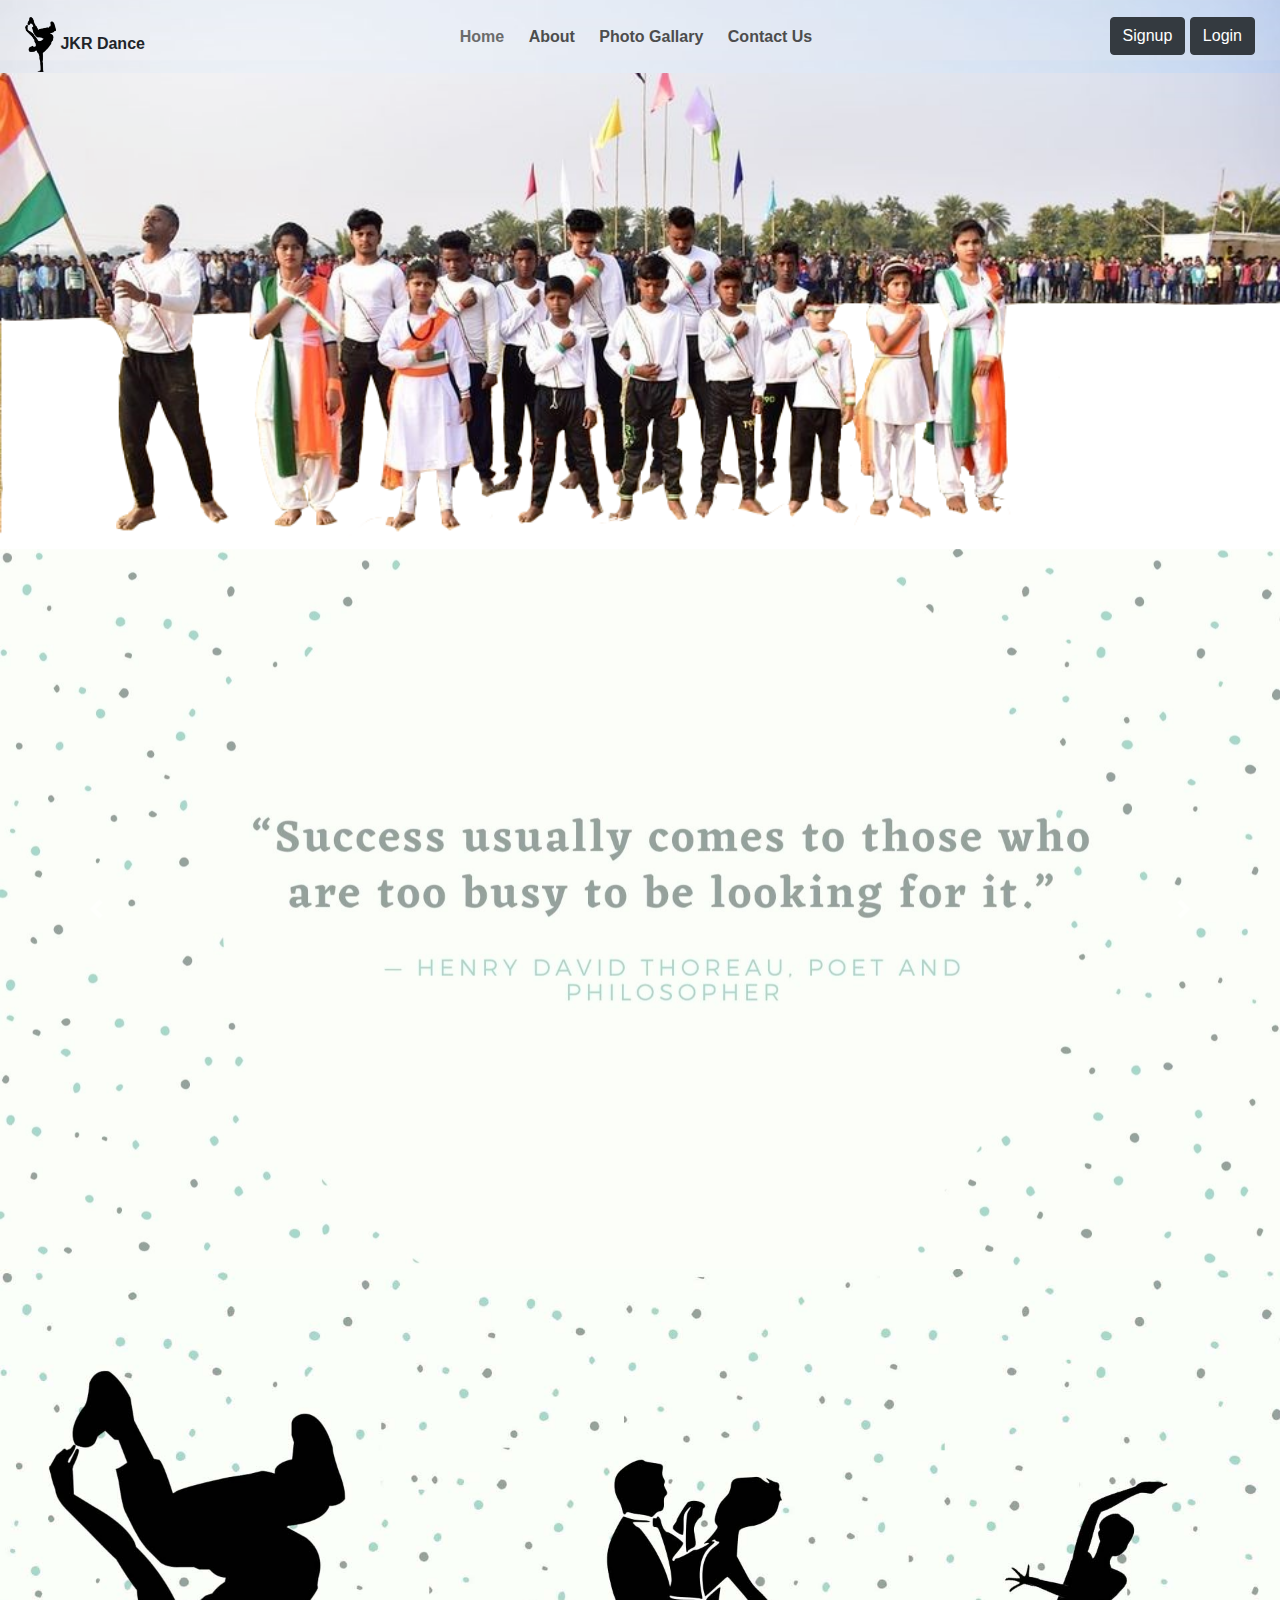
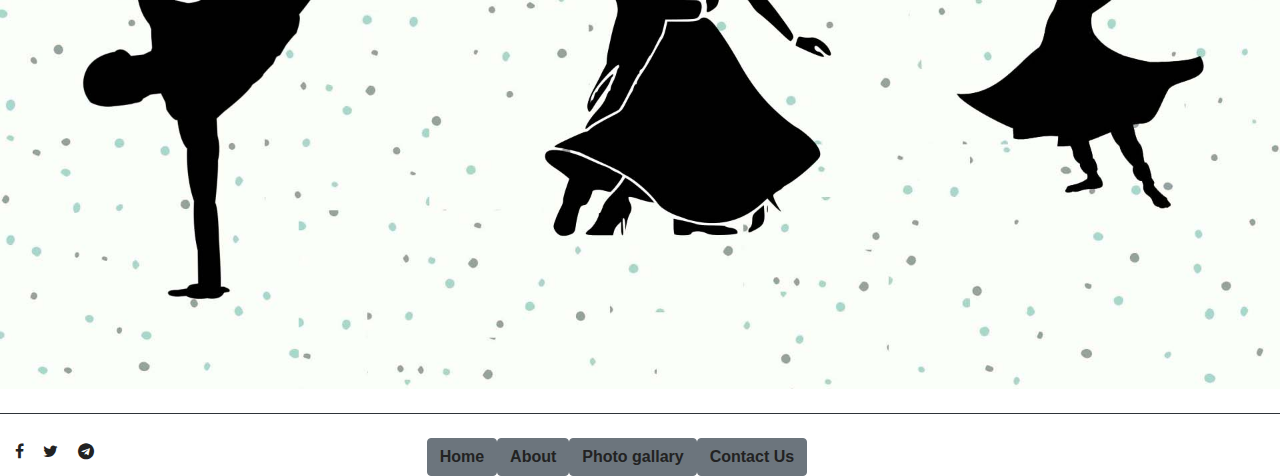
<file: index.html>
<!doctype html>
<html lang="en">

<head>
    <!-- Required meta tags -->
    <meta charset="utf-8">
    <meta name="viewport" content="width=device-width, initial-scale=1, shrink-to-fit=no">
    <!-- socal icons -->
    <link rel="stylesheet" href="https://cdnjs.cloudflare.com/ajax/libs/font-awesome/4.7.0/css/font-awesome.min.css">
    <!-- font footer -->
    <link href="https://fonts.googleapis.com/css2?family=Do+Hyeon&display=swap" rel="stylesheet">

    <!-- Bootstrap CSS -->
    <link rel="stylesheet" href="https://stackpath.bootstrapcdn.com/bootstrap/4.5.2/css/bootstrap.min.css"
        integrity="sha384-JcKb8q3iqJ61gNV9KGb8thSsNjpSL0n8PARn9HuZOnIxN0hoP+VmmDGMN5t9UJ0Z" crossorigin="anonymous">

    <title>JKR Dance</title>
    <link rel="stylesheet" href="css/style.css">
</head>

<body>
    <header class="fixed-top">
        <div class="container-fluid">
            <div class="left">
                <img src="img/tlogo.png" alt="">
                <span>JKR Dance</span>
            </div>
            <div class="mid">
                <ul class="navbar">
                    <li><a href="" class="active">Home</a></li>
                    <li><a href="about.html">About</a></li>
                    <li><a href="photo.html">Photo Gallary</a></li>
                    <li><a href="contact.html">Contact Us</a></li>
                </ul>
            </div>
            <div class="right">
                <button type="button" class="btn btn-dark" data-toggle="modal"
                    data-target="#SignupModal">Signup</button>
                <button type="button" class="btn btn-dark" data-toggle="modal" data-target="#loginModal">Login</button>
            </div>
        </div>
    </header>
    <img src="img/Top1.png" class="top-img" alt="">
    <div id="carouselExampleFade" class="carousel slide carousel-fade" data-ride="carousel">
        <div class="carousel-inner">
            <div class="carousel-item active" data-interval="2000">
                <img src="img/couruosel1.jpg" class="d-block w-100" alt="...">
            </div>
            <div class="carousel-item" data-interval="2000">
                <img src="img/couruosel2.jpg" class="d-block w-100" alt="...">
            </div>
            <div class="carousel-item" data-interval="2000">
                <img src="img/couruosel3.jpg" class="d-block w-100" alt="...">
            </div>
            <div class="carousel-item" data-interval="2000">
                <img src="img/couruosel4.jpg" class="d-block w-100" alt="...">
            </div>
            <div class="carousel-item" data-interval="2000">
                <img src="img/couruosel5.jpg" class="d-block w-100" alt="...">
            </div>
        </div>
        <a class="carousel-control-prev" href="#carouselExampleFade" role="button" data-slide="prev">
            <span class="carousel-control-prev-icon" aria-hidden="true"></span>
            <span class="sr-only">Previous</span>
        </a>
        <a class="carousel-control-next" href="#carouselExampleFade" role="button" data-slide="next">
            <span class="carousel-control-next-icon" aria-hidden="true"></span>
            <span class="sr-only">Next</span>
        </a>
    </div>
    <img src="img/top2.jpg" alt="">

    <footer>

        <hr class="my-4 bg-dark">
        <div class="container-fluid">
            <div class="row">
                <div class="col-4 icons">
                    <a href="#"><i class="fa fa-facebook"></i></a>
                    <a href="#"><i class="#"><i class="fa fa-twitter"></i></a>
                    <a href="#"><i class="fa fa-telegram"></i></a>
                </div>

                <div class="btn-group" role="group" aria-label="Basic example">
                    <a href="index.html"><button type="button" class="btn btn-secondary">Home </button></a>
                    <a href="about.html"><button type="button" class="btn btn-secondary">About</button></a>
                    <a href="photo.html"><button type="button" class="btn btn-secondary">Photo gallary</button></a>
                    <a href="contact.html"><button type="button" class="btn btn-secondary">Contact Us</button></a>
                </div>
            </div>
        </div>

    </footer>




    <!--Login Modal -->
    <div class="modal fade" id="loginModal" tabindex="-1" aria-labelledby="loginModalLabel" aria-hidden="true">
        <div class="modal-dialog">
            <div class="modal-content">
                <div class="modal-header">
                    <h5 class="modal-title" id="loginModalLabel">Login</h5>
                    <button type="button" class="close" data-dismiss="modal" aria-label="Close">
                        <span aria-hidden="true">&times;</span>
                    </button>
                </div>
                <div class="modal-body">
                    <form>
                        <div class="form-group">
                            <label for="exampleInputEmail1">Email address</label>
                            <input type="email" class="form-control" id="exampleInputEmail1"
                                aria-describedby="emailHelp">
                            <small id="emailHelp" class="form-text text-muted">We'll never share your email with anyone
                                else.</small>
                        </div>
                        <div class="form-group">
                            <label for="exampleInputPassword1">Password</label>
                            <input type="password" class="form-control" id="exampleInputPassword1">
                        </div>
                        <div class="form-group form-check">
                            <input type="checkbox" class="form-check-input" id="exampleCheck1">
                            <label class="form-check-label" for="exampleCheck1">Check me out</label>
                        </div>
                        <button type="submit" class="btn btn-primary">Create account</button>
                    </form>
                </div>
                <div class="modal-footer">
                    <button type="button" class="btn btn-secondary" data-dismiss="modal">Close</button>
                </div>
            </div>
        </div>
    </div>


    <!--Signup Modal -->
    <div class="modal fade" id="SignupModal" tabindex="-1" aria-labelledby="SignupModalLabel" aria-hidden="true">
        <div class="modal-dialog">
            <div class="modal-content">
                <div class="modal-header">
                    <h5 class="modal-title" id="SignupModalLabel">Sign up</h5>
                    <button type="button" class="close" data-dismiss="modal" aria-label="Close">
                        <span aria-hidden="true">&times;</span>
                    </button>
                </div>
                <div class="modal-body">
                    <form>
                        <div class="form-group">
                            <label for="exampleInputEmail1">Email address</label>
                            <input type="email" class="form-control" id="exampleInputEmail1"
                                aria-describedby="emailHelp">
                            <small id="emailHelp" class="form-text text-muted">We'll never share your email with anyone
                                else.</small>
                        </div>
                        <div class="form-group">
                            <label for="exampleInputPassword1">Password</label>
                            <input type="password" class="form-control" id="exampleInputPassword1">
                        </div>
                        <div class="form-group">
                            <label for="exampleInputPassword1">Confirm Password</label>
                            <input type="password" class="form-control" id="exampleInputPassword1">
                        </div>
                        <div class="form-group form-check">
                            <input type="checkbox" class="form-check-input" id="exampleCheck1">
                            <label class="form-check-label" for="exampleCheck1">Check me out</label>
                        </div>
                        <button type="submit" class="btn btn-primary">Submit</button>
                    </form>
                </div>
                <div class="modal-footer">
                    <button type="button" class="btn btn-secondary" data-dismiss="modal">Close</button>
                </div>
            </div>
        </div>
    </div>


    <!-- Optional JavaScript -->
    <!-- jQuery first, then Popper.js, then Bootstrap JS -->
    <script src="https://code.jquery.com/jquery-3.5.1.slim.min.js"
        integrity="sha384-DfXdz2htPH0lsSSs5nCTpuj/zy4C+OGpamoFVy38MVBnE+IbbVYUew+OrCXaRkfj"
        crossorigin="anonymous"></script>
    <script src="https://cdn.jsdelivr.net/npm/popper.js@1.16.1/dist/umd/popper.min.js"
        integrity="sha384-9/reFTGAW83EW2RDu2S0VKaIzap3H66lZH81PoYlFhbGU+6BZp6G7niu735Sk7lN"
        crossorigin="anonymous"></script>
    <script src="https://stackpath.bootstrapcdn.com/bootstrap/4.5.2/js/bootstrap.min.js"
        integrity="sha384-B4gt1jrGC7Jh4AgTPSdUtOBvfO8shuf57BaghqFfPlYxofvL8/KUEfYiJOMMV+rV"
        crossorigin="anonymous"></script>
</body>

</html>
</file>
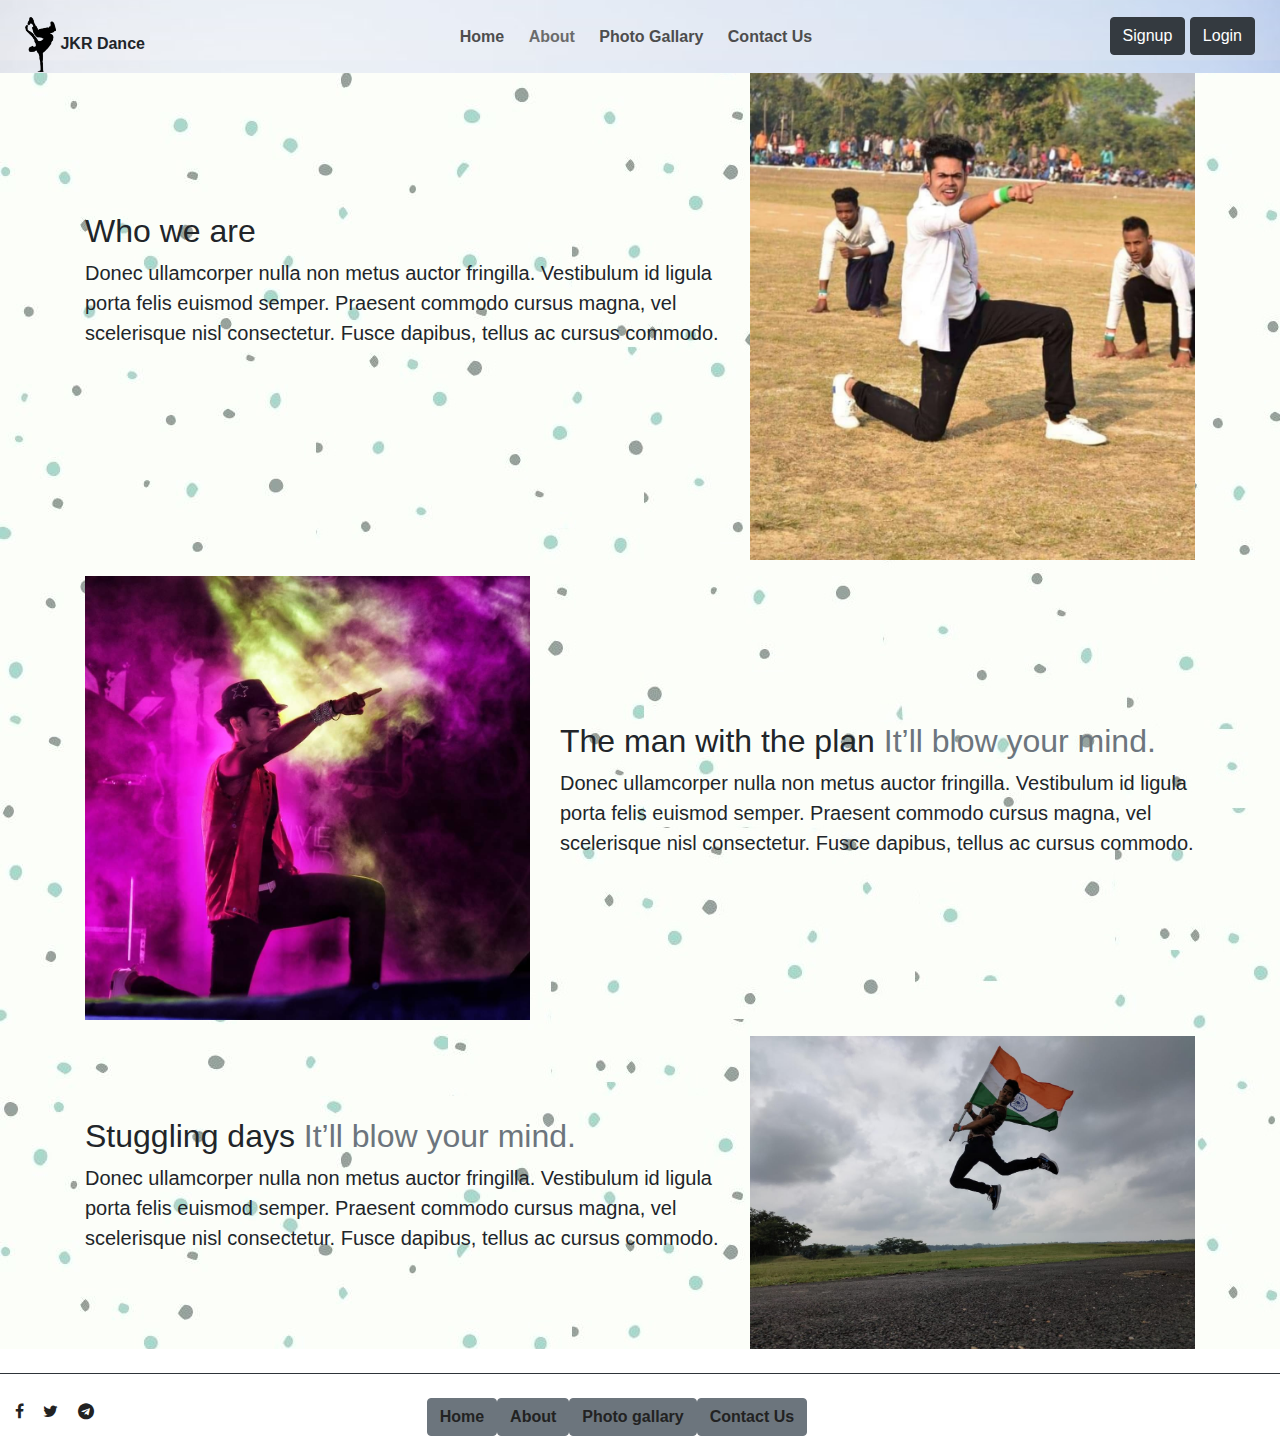
<file: about.html>
<!doctype html>
<html lang="en">

<head>
    <!-- Required meta tags -->
    <meta charset="utf-8">
    <meta name="viewport" content="width=device-width, initial-scale=1, shrink-to-fit=no">
    <!-- socal icons -->
    <link rel="stylesheet" href="https://cdnjs.cloudflare.com/ajax/libs/font-awesome/4.7.0/css/font-awesome.min.css">
    <!-- font footer -->
    <link href="https://fonts.googleapis.com/css2?family=Do+Hyeon&display=swap" rel="stylesheet">

    <!-- Bootstrap CSS -->
    <link rel="stylesheet" href="https://stackpath.bootstrapcdn.com/bootstrap/4.5.2/css/bootstrap.min.css"
        integrity="sha384-JcKb8q3iqJ61gNV9KGb8thSsNjpSL0n8PARn9HuZOnIxN0hoP+VmmDGMN5t9UJ0Z" crossorigin="anonymous">

    <title>JKR Dance</title>
    <link rel="stylesheet" href="css/style.css">
</head>

<body>
    <header class="fixed-top">
        <div class="container-fluid">
            <div class="left">
                <img src="img/tlogo.png" alt="">
                <span>JKR Dance</span>
            </div>
            <div class="mid">
                <ul class="navbar">
                    <li><a href="index.html">Home</a></li>
                    <li><a href="about.html" class="active">About</a></li>
                    <li><a href="photo.html">Photo Gallary</a></li>
                    <li><a href="contact.html">Contact Us</a></li>
                </ul>
            </div>
            <div class="right">
                <button type="button" class="btn btn-dark" data-toggle="modal" data-target="#SignupModal">Signup</button>
                <button type="button" class="btn btn-dark"data-toggle="modal" data-target="#loginModal">Login</button>
            </div>
        </div>
    </header>
    <main>
        <div class="container">
            <div class="row featurette d-flex justify-content-center align-items-center my-3">
                <div class="col-md-7 ">
                    <h2 class="featurette-heading">Who we are</h2>
                    <p class="lead">Donec ullamcorper nulla non metus auctor fringilla. Vestibulum id ligula porta felis
                        euismod semper. Praesent commodo cursus magna, vel scelerisque nisl consectetur. Fusce dapibus,
                        tellus ac cursus commodo.</p>
                </div>
                <div class="col-md-5">
                    <img src="img/about1.jpg" class="img-fluid" alt="">
                </div>
            </div>
            <div class="row featurette d-flex justify-content-center align-items-center my-3">

                <div class="col-md-7 order-md-3">
                    <h2 class="featurette-heading">The man with the plan<span class="text-muted"> It’ll blow your
                            mind.</span></h2>
                    <p class="lead">Donec ullamcorper nulla non metus auctor fringilla. Vestibulum id ligula porta felis
                        euismod semper. Praesent commodo cursus magna, vel scelerisque nisl consectetur. Fusce dapibus,
                        tellus ac cursus commodo.</p>
                </div>

                <div class="col-md-5 order-md-1">
                    <img src="img/about2.jpg" class="img-fluid" alt="">
                </div>
            </div>
            <div class="row featurette d-flex justify-content-center align-items-center  my-3">
                <div class="col-md-7">
                    <h2 class="featurette-heading">Stuggling days<span class="text-muted"> It’ll blow your mind.</span>
                    </h2>
                    <p class="lead">Donec ullamcorper nulla non metus auctor fringilla. Vestibulum id ligula porta felis
                        euismod semper. Praesent commodo cursus magna, vel scelerisque nisl consectetur. Fusce dapibus,
                        tellus ac cursus commodo.</p>
                </div>
                <div class="col-md-5">
                    <img src="img/about3 .jpg" class="img-fluid" alt="">
                </div>
            </div>
        </div>
    </main>

    <footer>

        <hr class="my-4 bg-dark">
        <div class="container-fluid">
            <div class="row">
                <div class="col-4 icons">
                    <a href="#"><i class="fa fa-facebook"></i></a>
                    <a href="#"><i class="#"><i class="fa fa-twitter"></i></a>
                    <a href="#"><i class="fa fa-telegram"></i></a>
                </div>

                <div class="btn-group" role="group" aria-label="Basic example">
                    <a href="index.html"><button type="button" class="btn btn-secondary">Home </button></a>
                    <a href="about.html"><button type="button" class="btn btn-secondary">About</button></a>
                     <a href="photo.html"><button type="button" class="btn btn-secondary">Photo gallary</button></a>
                     <a href="contact.html"><button type="button" class="btn btn-secondary">Contact Us</button></a>
                 </div>
            </div>
        </div>

    </footer>

    <!--Login Modal -->
<div class="modal fade" id="loginModal" tabindex="-1" aria-labelledby="loginModalLabel" aria-hidden="true">
    <div class="modal-dialog">
      <div class="modal-content">
        <div class="modal-header">
          <h5 class="modal-title" id="loginModalLabel">Login</h5>
          <button type="button" class="close" data-dismiss="modal" aria-label="Close">
            <span aria-hidden="true">&times;</span>
          </button>
        </div>
        <div class="modal-body">
          <form>
            <div class="form-group">
              <label for="exampleInputEmail1">Email address</label>
              <input type="email" class="form-control" id="exampleInputEmail1" aria-describedby="emailHelp">
              <small id="emailHelp" class="form-text text-muted">We'll never share your email with anyone else.</small>
            </div>
            <div class="form-group">
              <label for="exampleInputPassword1">Password</label>
              <input type="password" class="form-control" id="exampleInputPassword1">
            </div>
            <div class="form-group form-check">
              <input type="checkbox" class="form-check-input" id="exampleCheck1">
              <label class="form-check-label" for="exampleCheck1">Check me out</label>
            </div>
            <button type="submit" class="btn btn-primary">Create account</button>
          </form>
        </div>
        <div class="modal-footer">
          <button type="button" class="btn btn-secondary" data-dismiss="modal">Close</button>
        </div>
      </div>
    </div>
  </div>
  
  
  <!--Signup Modal -->
  <div class="modal fade" id="SignupModal" tabindex="-1" aria-labelledby="SignupModalLabel" aria-hidden="true">
    <div class="modal-dialog">
      <div class="modal-content">
        <div class="modal-header">
          <h5 class="modal-title" id="SignupModalLabel">Sign up</h5>
          <button type="button" class="close" data-dismiss="modal" aria-label="Close">
            <span aria-hidden="true">&times;</span>
          </button>
        </div>
        <div class="modal-body">
          <form>
            <div class="form-group">
              <label for="exampleInputEmail1">Email address</label>
              <input type="email" class="form-control" id="exampleInputEmail1" aria-describedby="emailHelp">
              <small id="emailHelp" class="form-text text-muted">We'll never share your email with anyone else.</small>
            </div>
            <div class="form-group">
              <label for="exampleInputPassword1">Password</label>
              <input type="password" class="form-control" id="exampleInputPassword1">
            </div>
            <div class="form-group">
              <label for="exampleInputPassword1">Confirm Password</label>
              <input type="password" class="form-control" id="exampleInputPassword1">
            </div>
            <div class="form-group form-check">
              <input type="checkbox" class="form-check-input" id="exampleCheck1">
              <label class="form-check-label" for="exampleCheck1">Check me out</label>
            </div>
            <button type="submit" class="btn btn-primary">Submit</button>
          </form>
        </div>
        <div class="modal-footer">
          <button type="button" class="btn btn-secondary" data-dismiss="modal">Close</button>
        </div>
      </div>
    </div>
  </div>


    <!-- Optional JavaScript -->
    <!-- jQuery first, then Popper.js, then Bootstrap JS -->
    <script src="https://code.jquery.com/jquery-3.5.1.slim.min.js"
        integrity="sha384-DfXdz2htPH0lsSSs5nCTpuj/zy4C+OGpamoFVy38MVBnE+IbbVYUew+OrCXaRkfj"
        crossorigin="anonymous"></script>
    <script src="https://cdn.jsdelivr.net/npm/popper.js@1.16.1/dist/umd/popper.min.js"
        integrity="sha384-9/reFTGAW83EW2RDu2S0VKaIzap3H66lZH81PoYlFhbGU+6BZp6G7niu735Sk7lN"
        crossorigin="anonymous"></script>
    <script src="https://stackpath.bootstrapcdn.com/bootstrap/4.5.2/js/bootstrap.min.js"
        integrity="sha384-B4gt1jrGC7Jh4AgTPSdUtOBvfO8shuf57BaghqFfPlYxofvL8/KUEfYiJOMMV+rV"
        crossorigin="anonymous"></script>
</body>

</html>
</file>
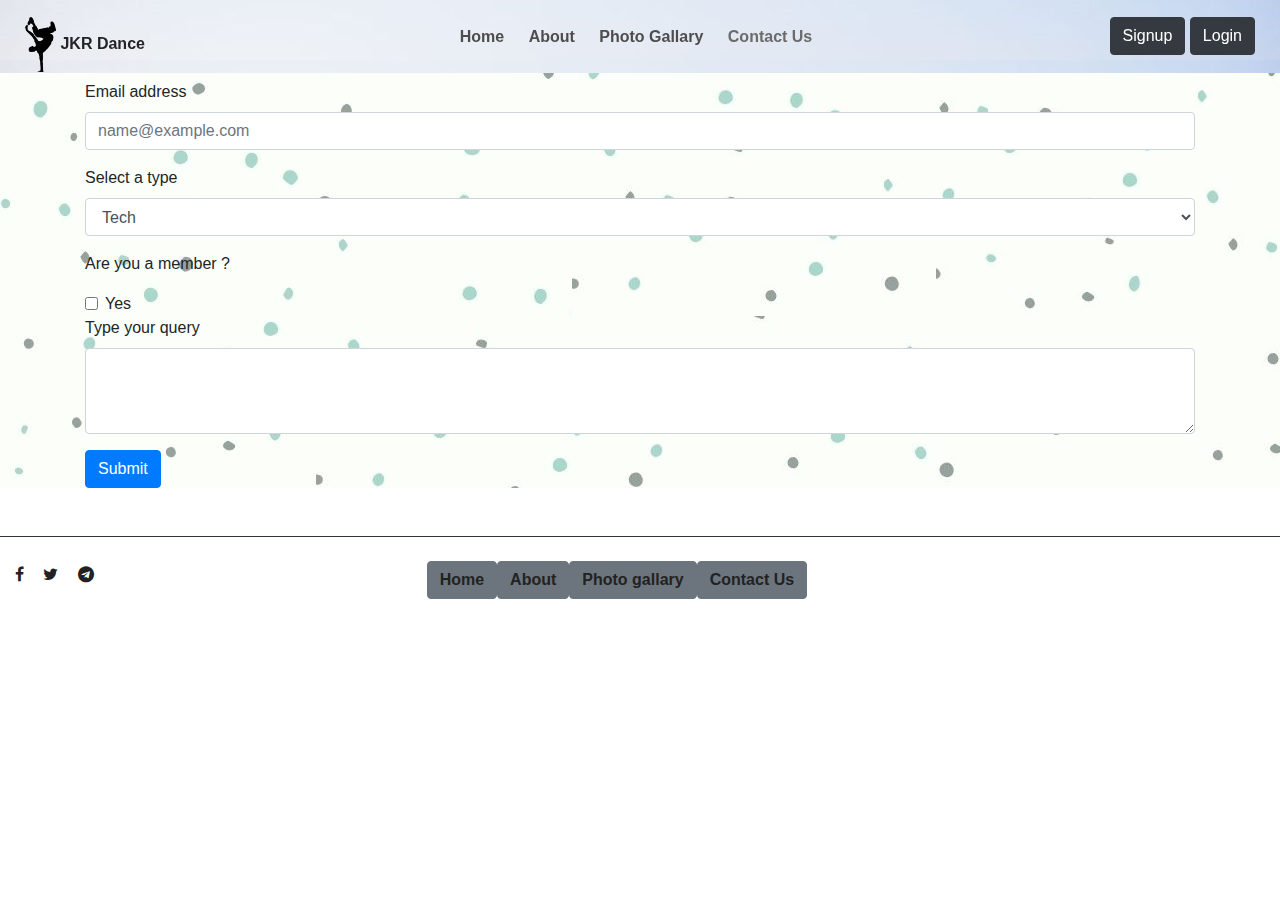
<file: contact.html>
<!doctype html>
<html lang="en">

<head>
    <!-- Required meta tags -->
    <meta charset="utf-8">
    <meta name="viewport" content="width=device-width, initial-scale=1, shrink-to-fit=no">
    <!-- socal icons -->
    <link rel="stylesheet" href="https://cdnjs.cloudflare.com/ajax/libs/font-awesome/4.7.0/css/font-awesome.min.css">
    <!-- font footer -->
    <link href="https://fonts.googleapis.com/css2?family=Do+Hyeon&display=swap" rel="stylesheet">

    <!-- Bootstrap CSS -->
    <link rel="stylesheet" href="https://stackpath.bootstrapcdn.com/bootstrap/4.5.2/css/bootstrap.min.css"
        integrity="sha384-JcKb8q3iqJ61gNV9KGb8thSsNjpSL0n8PARn9HuZOnIxN0hoP+VmmDGMN5t9UJ0Z" crossorigin="anonymous">

    <title>JKR Dance</title>
    <link rel="stylesheet" href="css/style.css">
</head>

<body>
    <header class="fixed-top">
        <div class="container-fluid">
            <div class="left">
                <img src="img/tlogo.png" alt="">
                <span>JKR Dance</span>
            </div>
            <div class="mid">
                <ul class="navbar">
                    <li><a href="index.html">Home</a></li>
                    <li><a href="about.html" >About</a></li>
                    <li><a href="photo.html">Photo Gallary</a></li>
                    <li><a href="contact.html"class="active">Contact Us</a></li>
                </ul>
            </div>
            <div class="right">
                <button type="button" class="btn btn-dark" data-toggle="modal" data-target="#SignupModal">Signup</button>
                <button type="button" class="btn btn-dark"data-toggle="modal" data-target="#loginModal">Login</button>
            </div>
        </div>
    </header>
    <main>
        <div class="container my-5">
            <h5>Contact Us</h5>
            <form>
             <div class="form-group">
               <label for="exampleFormControlInput1">Email address</label>
               <input type="email" class="form-control" id="exampleFormControlInput1" placeholder="name@example.com">
             </div>
             <div class="form-group">
               <label for="exampleFormControlSelect1">Select a type</label>
               <select class="form-control" id="exampleFormControlSelect1">
                 <option>Tech</option>
                 <option>Words</option>
                 <option>Extra</option>
               </select>
             </div>
             <p>Are you a member ?</p>
             <div class="form-check">
                 <input class="form-check-input" type="checkbox" value="" id="defaultCheck1">
                 <label class="form-check-label" for="defaultCheck1">
                   Yes
                 </label>
               </div>
             <div class="form-group">
               <label for="exampleFormControlTextarea1">Type your query</label>
               <textarea class="form-control" id="exampleFormControlTextarea1" rows="3"></textarea>
             </div>
             <botton class="btn btn-primary">Submit</botton>
           </form>
         </div>
    </main>

    <footer>

        <hr class="my-4 bg-dark">
        <div class="container-fluid">
            <div class="row">
                <div class="col-4 icons">
                    <a href="#"><i class="fa fa-facebook"></i></a>
                    <a href="#"><i class="#"><i class="fa fa-twitter"></i></a>
                    <a href="#"><i class="fa fa-telegram"></i></a>
                </div>

                <div class="btn-group" role="group" aria-label="Basic example">
                    <a href="index.html"><button type="button" class="btn btn-secondary">Home </button></a>
                    <a href="about.html"><button type="button" class="btn btn-secondary">About</button></a>
                     <a href="photo.html"><button type="button" class="btn btn-secondary">Photo gallary</button></a>
                     <a href="contact.html"><button type="button" class="btn btn-secondary">Contact Us</button></a>
                 </div>
            </div>
        </div>

    </footer>

    <!--Login Modal -->
<div class="modal fade" id="loginModal" tabindex="-1" aria-labelledby="loginModalLabel" aria-hidden="true">
    <div class="modal-dialog">
      <div class="modal-content">
        <div class="modal-header">
          <h5 class="modal-title" id="loginModalLabel">Login</h5>
          <button type="button" class="close" data-dismiss="modal" aria-label="Close">
            <span aria-hidden="true">&times;</span>
          </button>
        </div>
        <div class="modal-body">
          <form>
            <div class="form-group">
              <label for="exampleInputEmail1">Email address</label>
              <input type="email" class="form-control" id="exampleInputEmail1" aria-describedby="emailHelp">
              <small id="emailHelp" class="form-text text-muted">We'll never share your email with anyone else.</small>
            </div>
            <div class="form-group">
              <label for="exampleInputPassword1">Password</label>
              <input type="password" class="form-control" id="exampleInputPassword1">
            </div>
            <div class="form-group form-check">
              <input type="checkbox" class="form-check-input" id="exampleCheck1">
              <label class="form-check-label" for="exampleCheck1">Check me out</label>
            </div>
            <button type="submit" class="btn btn-primary">Create account</button>
          </form>
        </div>
        <div class="modal-footer">
          <button type="button" class="btn btn-secondary" data-dismiss="modal">Close</button>
        </div>
      </div>
    </div>
  </div>
  
  
  <!--Signup Modal -->
  <div class="modal fade" id="SignupModal" tabindex="-1" aria-labelledby="SignupModalLabel" aria-hidden="true">
    <div class="modal-dialog">
      <div class="modal-content">
        <div class="modal-header">
          <h5 class="modal-title" id="SignupModalLabel">Sign up</h5>
          <button type="button" class="close" data-dismiss="modal" aria-label="Close">
            <span aria-hidden="true">&times;</span>
          </button>
        </div>
        <div class="modal-body">
          <form>
            <div class="form-group">
              <label for="exampleInputEmail1">Email address</label>
              <input type="email" class="form-control" id="exampleInputEmail1" aria-describedby="emailHelp">
              <small id="emailHelp" class="form-text text-muted">We'll never share your email with anyone else.</small>
            </div>
            <div class="form-group">
              <label for="exampleInputPassword1">Password</label>
              <input type="password" class="form-control" id="exampleInputPassword1">
            </div>
            <div class="form-group">
              <label for="exampleInputPassword1">Confirm Password</label>
              <input type="password" class="form-control" id="exampleInputPassword1">
            </div>
            <div class="form-group form-check">
              <input type="checkbox" class="form-check-input" id="exampleCheck1">
              <label class="form-check-label" for="exampleCheck1">Check me out</label>
            </div>
            <button type="submit" class="btn btn-primary">Submit</button>
          </form>
        </div>
        <div class="modal-footer">
          <button type="button" class="btn btn-secondary" data-dismiss="modal">Close</button>
        </div>
      </div>
    </div>
  </div>


    <!-- Optional JavaScript -->
    <!-- jQuery first, then Popper.js, then Bootstrap JS -->
    <script src="https://code.jquery.com/jquery-3.5.1.slim.min.js"
        integrity="sha384-DfXdz2htPH0lsSSs5nCTpuj/zy4C+OGpamoFVy38MVBnE+IbbVYUew+OrCXaRkfj"
        crossorigin="anonymous"></script>
    <script src="https://cdn.jsdelivr.net/npm/popper.js@1.16.1/dist/umd/popper.min.js"
        integrity="sha384-9/reFTGAW83EW2RDu2S0VKaIzap3H66lZH81PoYlFhbGU+6BZp6G7niu735Sk7lN"
        crossorigin="anonymous"></script>
    <script src="https://stackpath.bootstrapcdn.com/bootstrap/4.5.2/js/bootstrap.min.js"
        integrity="sha384-B4gt1jrGC7Jh4AgTPSdUtOBvfO8shuf57BaghqFfPlYxofvL8/KUEfYiJOMMV+rV"
        crossorigin="anonymous"></script>
</body>

</html>
</file>
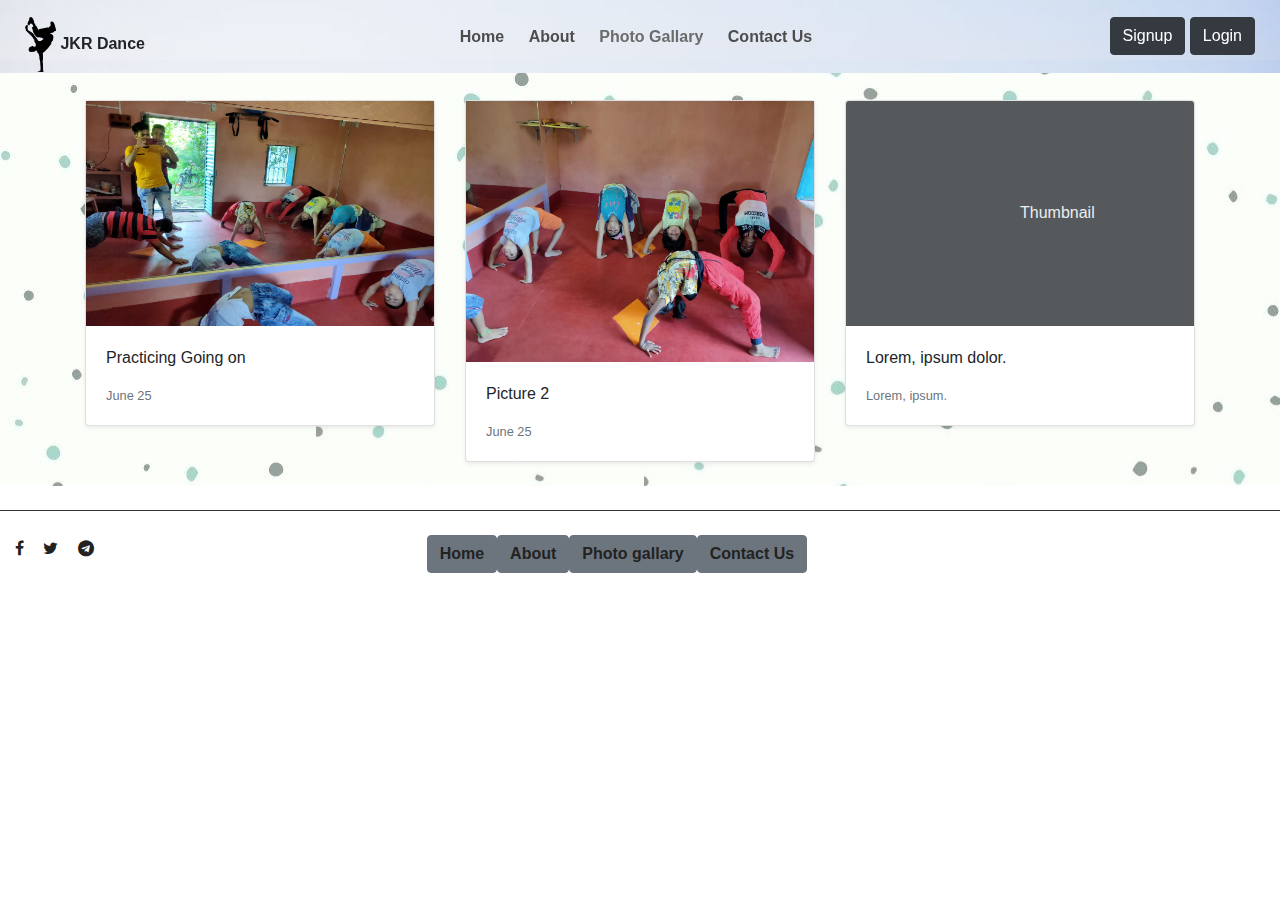
<file: photo.html>
<!doctype html>
<html lang="en">

<head>
    <!-- Required meta tags -->
    <meta charset="utf-8">
    <meta name="viewport" content="width=device-width, initial-scale=1, shrink-to-fit=no">
    <!-- socal icons -->
    <link rel="stylesheet" href="https://cdnjs.cloudflare.com/ajax/libs/font-awesome/4.7.0/css/font-awesome.min.css">
    <!-- font footer -->
    <link href="https://fonts.googleapis.com/css2?family=Do+Hyeon&display=swap" rel="stylesheet">

    <!-- Bootstrap CSS -->
    <link rel="stylesheet" href="https://stackpath.bootstrapcdn.com/bootstrap/4.5.2/css/bootstrap.min.css"
        integrity="sha384-JcKb8q3iqJ61gNV9KGb8thSsNjpSL0n8PARn9HuZOnIxN0hoP+VmmDGMN5t9UJ0Z" crossorigin="anonymous">

    <title>JKR Dance</title>
    <link rel="stylesheet" href="css/style.css">
</head>

<body>
    <header class="fixed-top">
        <div class="container-fluid">
            <div class="left">
                <img src="img/tlogo.png" alt="">
                <span>JKR Dance</span>
            </div>
            <div class="mid">
                <ul class="navbar">
                    <li><a href="index.html">Home</a></li>
                    <li><a href="about.html" >About</a></li>
                    <li><a href="photo.html"class="active">Photo Gallary</a></li>
                    <li><a href="contact.html">Contact Us</a></li>
                </ul>
            </div>
            <div class="right">
                <button type="button" class="btn btn-dark" data-toggle="modal" data-target="#SignupModal">Signup</button>
                <button type="button" class="btn btn-dark"data-toggle="modal" data-target="#loginModal">Login</button>
            </div>
        </div>
    </header>
    <main>
        <div class="container gallary ">

            <div class="row">
                <div class="col-md-4">
                    <div class="card mb-4 shadow-sm">
                        <img src="img/Picture gallery.jpg" alt="" width="100%" height="225">
                        <div class="card-body">
                            <p class="card-text">Practicing Going on</p>
                            <div class="d-flex justify-content-between align-items-center">
                                <small class="text-muted">June 25</small>
                            </div>
                        </div>
                    </div>
                </div>
                <div class="col-md-4">
                    <div class="card mb-4 shadow-sm">
                        <img src="img/picture gallery (2).jpg" alt="">
                        <div class="card-body">
                            <p class="card-text">Picture 2</p>
                            <div class="d-flex justify-content-between align-items-center">

                                <small class="text-muted">June 25</small>
                            </div>
                        </div>
                    </div>
                </div>
                <div class="col-md-4">
                    <div class="card mb-4 shadow-sm">
                        <svg class="bd-placeholder-img card-img-top" width="100%" height="225"
                            xmlns="http://www.w3.org/2000/svg" preserveAspectRatio="xMidYMid slice" focusable="false"
                            role="img" aria-label="Placeholder: Thumbnail">
                            <title>Placeholder</title>
                            <rect width="100%" height="100%" fill="#55595c"></rect><text x="50%" y="50%" fill="#eceeef"
                                dy=".3em">Thumbnail</text>
                        </svg>
                        <div class="card-body">
                            <p class="card-text">Lorem, ipsum dolor.
                            </p>
                            <div class="d-flex justify-content-between align-items-center">
                                <div class="btn-group">

                                    <small class="text-muted">Lorem, ipsum.</small>
                                </div>
                            </div>
                        </div>
                    </div>


                </div>
            </div>
        </div>
    </main>

    <footer>

        <hr class="my-4 bg-dark">
        <div class="container-fluid">
            <div class="row">
                <div class="col-4 icons">
                    <a href="#"><i class="fa fa-facebook"></i></a>
                    <a href="#"><i class="#"><i class="fa fa-twitter"></i></a>
                    <a href="#"><i class="fa fa-telegram"></i></a>
                </div>

                <div class="btn-group" role="group" aria-label="Basic example">
                    <a href="index.html"><button type="button" class="btn btn-secondary">Home </button></a>
                    <a href="about.html"><button type="button" class="btn btn-secondary">About</button></a>
                     <a href="photo.html"><button type="button" class="btn btn-secondary">Photo gallary</button></a>
                     <a href="contact.html"><button type="button" class="btn btn-secondary">Contact Us</button></a>
                 </div>
            </div>
        </div>

    </footer>

    <!--Login Modal -->
<div class="modal fade" id="loginModal" tabindex="-1" aria-labelledby="loginModalLabel" aria-hidden="true">
    <div class="modal-dialog">
      <div class="modal-content">
        <div class="modal-header">
          <h5 class="modal-title" id="loginModalLabel">Login</h5>
          <button type="button" class="close" data-dismiss="modal" aria-label="Close">
            <span aria-hidden="true">&times;</span>
          </button>
        </div>
        <div class="modal-body">
          <form>
            <div class="form-group">
              <label for="exampleInputEmail1">Email address</label>
              <input type="email" class="form-control" id="exampleInputEmail1" aria-describedby="emailHelp">
              <small id="emailHelp" class="form-text text-muted">We'll never share your email with anyone else.</small>
            </div>
            <div class="form-group">
              <label for="exampleInputPassword1">Password</label>
              <input type="password" class="form-control" id="exampleInputPassword1">
            </div>
            <div class="form-group form-check">
              <input type="checkbox" class="form-check-input" id="exampleCheck1">
              <label class="form-check-label" for="exampleCheck1">Check me out</label>
            </div>
            <button type="submit" class="btn btn-primary">Create account</button>
          </form>
        </div>
        <div class="modal-footer">
          <button type="button" class="btn btn-secondary" data-dismiss="modal">Close</button>
        </div>
      </div>
    </div>
  </div>
  
  
  <!--Signup Modal -->
  <div class="modal fade" id="SignupModal" tabindex="-1" aria-labelledby="SignupModalLabel" aria-hidden="true">
    <div class="modal-dialog">
      <div class="modal-content">
        <div class="modal-header">
          <h5 class="modal-title" id="SignupModalLabel">Sign up</h5>
          <button type="button" class="close" data-dismiss="modal" aria-label="Close">
            <span aria-hidden="true">&times;</span>
          </button>
        </div>
        <div class="modal-body">
          <form>
            <div class="form-group">
              <label for="exampleInputEmail1">Email address</label>
              <input type="email" class="form-control" id="exampleInputEmail1" aria-describedby="emailHelp">
              <small id="emailHelp" class="form-text text-muted">We'll never share your email with anyone else.</small>
            </div>
            <div class="form-group">
              <label for="exampleInputPassword1">Password</label>
              <input type="password" class="form-control" id="exampleInputPassword1">
            </div>
            <div class="form-group">
              <label for="exampleInputPassword1">Confirm Password</label>
              <input type="password" class="form-control" id="exampleInputPassword1">
            </div>
            <div class="form-group form-check">
              <input type="checkbox" class="form-check-input" id="exampleCheck1">
              <label class="form-check-label" for="exampleCheck1">Check me out</label>
            </div>
            <button type="submit" class="btn btn-primary">Submit</button>
          </form>
        </div>
        <div class="modal-footer">
          <button type="button" class="btn btn-secondary" data-dismiss="modal">Close</button>
        </div>
      </div>
    </div>
  </div>


    <!-- Optional JavaScript -->
    <!-- jQuery first, then Popper.js, then Bootstrap JS -->
    <script src="https://code.jquery.com/jquery-3.5.1.slim.min.js"
        integrity="sha384-DfXdz2htPH0lsSSs5nCTpuj/zy4C+OGpamoFVy38MVBnE+IbbVYUew+OrCXaRkfj"
        crossorigin="anonymous"></script>
    <script src="https://cdn.jsdelivr.net/npm/popper.js@1.16.1/dist/umd/popper.min.js"
        integrity="sha384-9/reFTGAW83EW2RDu2S0VKaIzap3H66lZH81PoYlFhbGU+6BZp6G7niu735Sk7lN"
        crossorigin="anonymous"></script>
    <script src="https://stackpath.bootstrapcdn.com/bootstrap/4.5.2/js/bootstrap.min.js"
        integrity="sha384-B4gt1jrGC7Jh4AgTPSdUtOBvfO8shuf57BaghqFfPlYxofvL8/KUEfYiJOMMV+rV"
        crossorigin="anonymous"></script>
</body>

</html>
</file>
<file: css/style.css>
/* header */
header {
 background-image: url('Nav.png');
    background-size: 100%;
    width: 100%;
}

img {
    width: 100%;
}

.left {
    position: absolute;
    left: 25px;
    display: inline-block;
    top: 17px;
    font-weight: bold;


}

.left img {
    width: 31px;
}

.right {
    position: absolute;
    right: 25px;
    display: inline-block;
    top: 17px;


}

.mid {
    display: block;
    width: 33%;
    margin: auto;
    padding-top: 17px;


}

.navbar {
    display: inline-block;
}

.navbar li {

    display: inline-block;

    font-weight: bold;

}

.navbar li a {

    padding: 10px;
    text-decoration: none;
    color: rgb(77, 77, 77);
}

.navbar li a:hover {
    color: rgb(39, 39, 39);

}

.navbar li a.active {
    color: rgb(107, 107, 107);
}



/* footer */

.icons{
    padding-left: 10px;

    


}
.icons a i{
    color: #222;
padding:5px;
}

footer .btn {
    color:#222;
    font-weight: bold;
 
}

main{
    background-image: url("footer.jpg");
}
/* photo gallary */
.gallary{
    padding-top: 100px;
}
</file>
